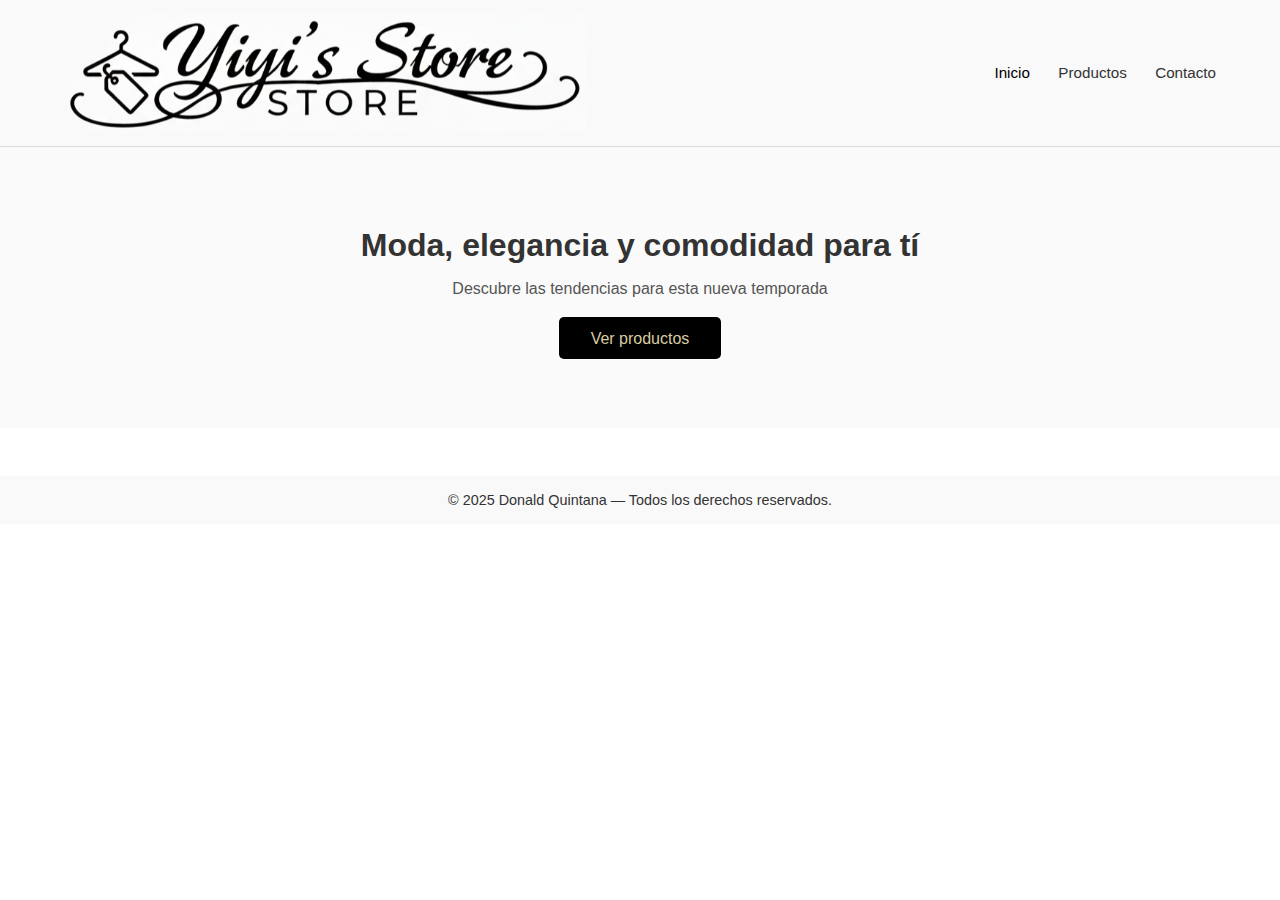
<file: index.html>
<!DOCTYPE html>
<html lang="es">
<head>
    <meta charset="UTF-8">
    <meta name="viewport" content="width=device-width, initial-scale=1.0">
    <title>Yiyi's Store</title>
    <link rel="stylesheet" href="estilos.css">
    <link rel="stylesheet" href="https://cdnjs.cloudflare.com/ajax/libs/font-awesome/6.5.0/css/all.min.css">

    <!-- Favicons para navegadores y móviles -->
    <link rel="icon" type="image/png" sizes="32x32" href="logo2.png">
    <link rel="apple-touch-icon" sizes="180x180" href="logo2.png">
    <link rel="icon" type="image/png" sizes="192x192" href="logo2.png">
</head>
<body>
    <!-- ENCABEZADO -->
    <header>
        <div class="contenedor-header">
            <div class="logo">
                <img src="logo.png" alt="Yiyi's Store">
            </div>
            <nav>
                <a href="index.html" class="activo">Inicio</a>
                <a href="productos.html">Productos</a>
                <a href="contacto.html">Contacto</a>
            </nav>
        </div>
    </header>

    <!-- SECCIÓN PRINCIPAL -->
    <section class="hero">
        <h1>Moda, elegancia y comodidad para tí</h1>
        <p>Descubre las tendencias para esta nueva temporada</p>
        <a href="productos.html" class="btn">Ver productos</a>
    </section>

    <!-- PIE DE PÁGINA -->
    <footer>
        <p>© 2025 Donald Quintana — Todos los derechos reservados.</p>
    </footer>
</body>
</html>
</file>
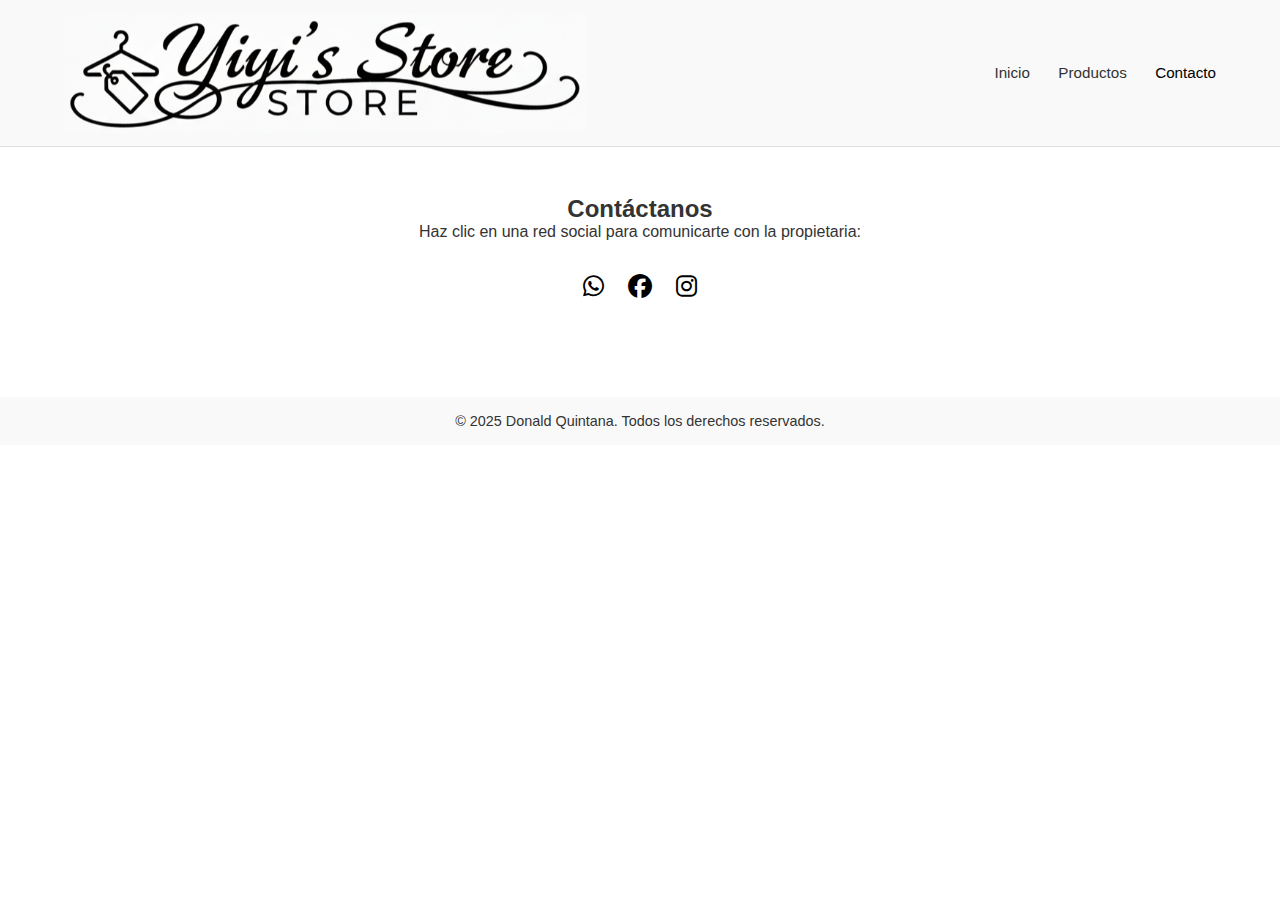
<file: contacto.html>
<!DOCTYPE html>
<html lang="es">
<head>
    <meta charset="UTF-8">
    <meta name="viewport" content="width=device-width, initial-scale=1.0">
    <title>Contacto - Yiyi's Store</title>
    <link rel="stylesheet" href="estilos.css">
    <link rel="stylesheet" href="https://cdnjs.cloudflare.com/ajax/libs/font-awesome/6.5.0/css/all.min.css">

    <!-- Favicon / Icono para navegador y dispositivos -->
    <link rel="icon" type="image/png" sizes="32x32" href="logo2.png">
    <link rel="apple-touch-icon" sizes="180x180" href="logo2.png">
    <link rel="icon" type="image/png" sizes="192x192" href="logo2.png">
</head>
<body>

    <header>
        <div class="contenedor-header">
            <div class="logo">
                <img src="logo.png" alt="Logo Yiyi's Store">
            </div>
            <nav>
                <a href="index.html">Inicio</a>
                <a href="productos.html">Productos</a>
                <a href="contacto.html" class="activo">Contacto</a>
            </nav>
        </div>
    </header>

    <main>
        <section class="contacto">
            <h2>Contáctanos</h2>
            <p>Haz clic en una red social para comunicarte con la propietaria:</p>

            <div class="redes">
                <a href="whatsapp.html" class="icono" target="_blank"><i class="fab fa-whatsapp"></i></a>
                <a href="facebook.html" class="icono" target="_blank"><i class="fab fa-facebook"></i></a>
                <a href="instagram.html" class="icono" target="_blank"><i class="fab fa-instagram"></i></a>
            </div>
        </section>
    </main>

    <footer>
        <p>&copy; 2025 Donald Quintana. Todos los derechos reservados.</p>
    </footer>

</body>
</html>
</file>
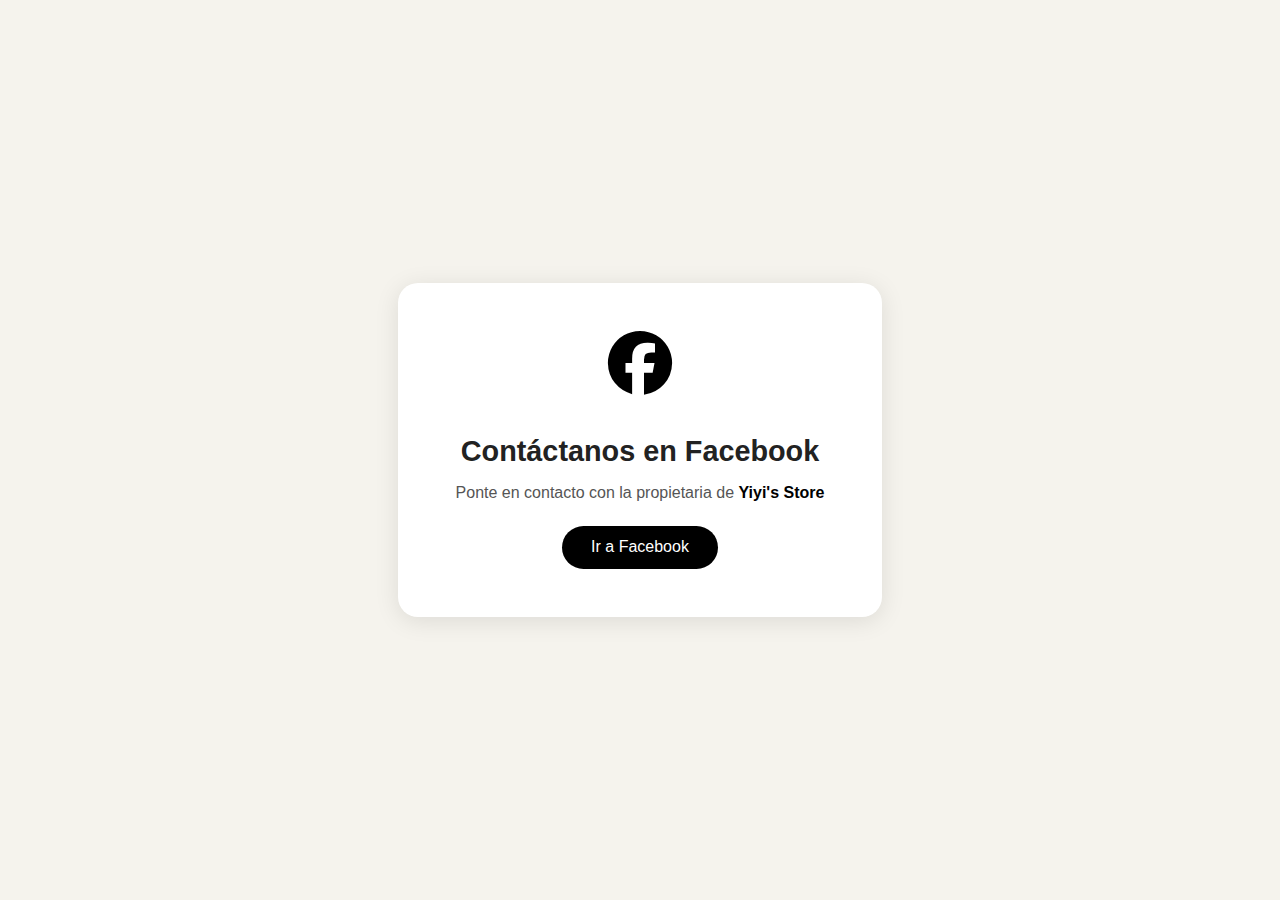
<file: facebook.html>
<!DOCTYPE html>
<html lang="es">
<head>
    <meta charset="UTF-8">
    <meta name="viewport" content="width=device-width, initial-scale=1.0">
    <title>Facebook - Yiyi's Store</title>
    <link rel="stylesheet" href="contacto.css">
    <link rel="stylesheet" href="https://cdnjs.cloudflare.com/ajax/libs/font-awesome/6.5.0/css/all.min.css">
</head>
<body class="pagina-contacto">
    <div class="info-contacto">
        <i class="fab fa-facebook"></i>
        <h2>Contáctanos en Facebook</h2>
        <p>Ponte en contacto con la propietaria de <strong>Yiyi's Store</strong></p>
        <a href="https://facebook.com/shirley.martines.96" target="_blank" class="btn-volver">Ir a Facebook</a>
    </div>
</body>
</html>
</file>
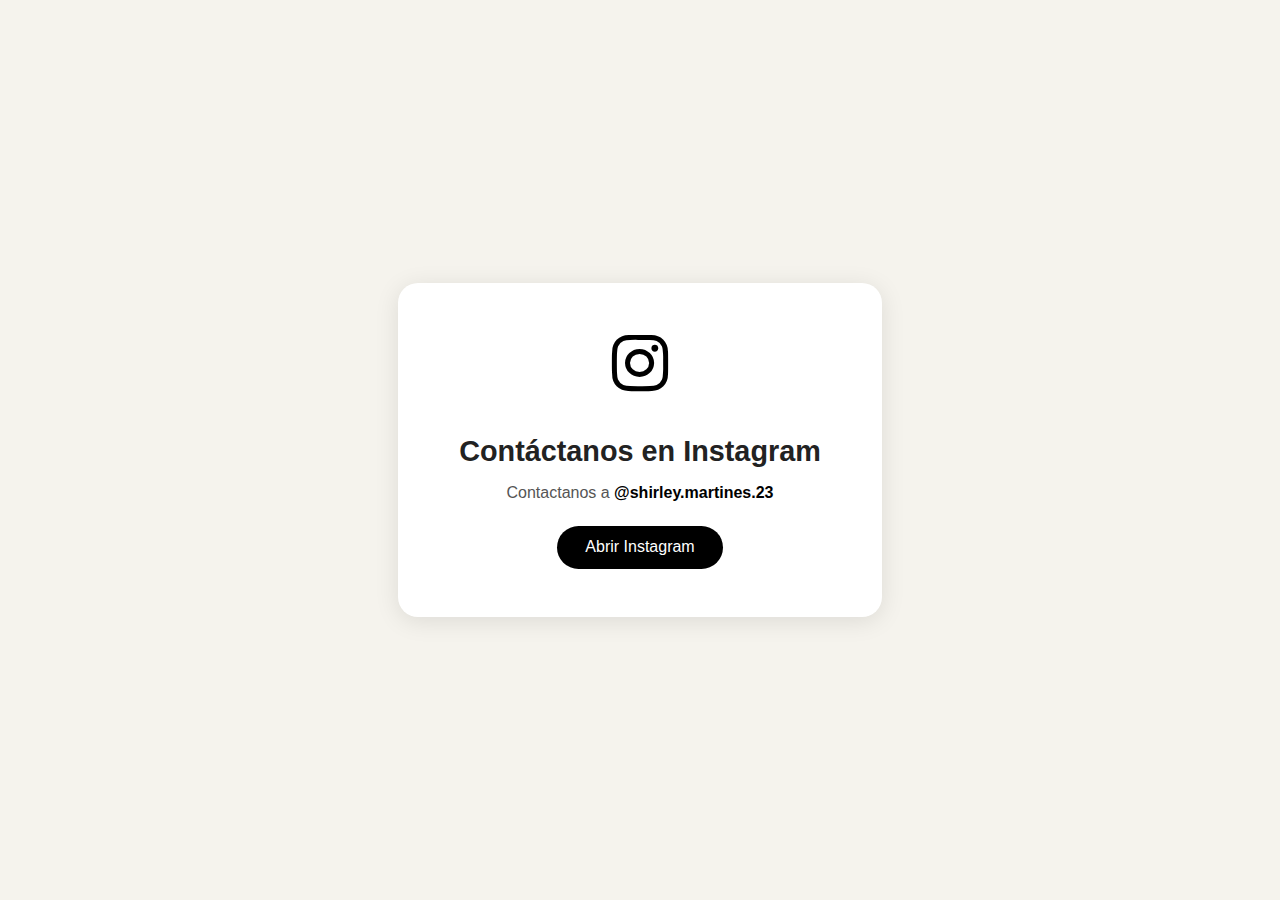
<file: instagram.html>
<!DOCTYPE html>
<html lang="es">
<head>
    <meta charset="UTF-8">
    <meta name="viewport" content="width=device-width, initial-scale=1.0">
    <title>Instagram - Yiyi's Store</title>
        <link rel="stylesheet" href="contacto.css">
    <link rel="stylesheet" href="https://cdnjs.cloudflare.com/ajax/libs/font-awesome/6.5.0/css/all.min.css">
</head>
<body class="pagina-contacto">
    <div class="info-contacto">
        <i class="fab fa-instagram"></i>
        <h2>Contáctanos en Instagram</h2>
        <p>Contactanos a <strong>@shirley.martines.23</strong></p>
        <a href="https://instagram.com/shirley.martines.23" target="_blank" class="btn-volver">Abrir Instagram</a>
    </div>
</body>
</html>
</file>
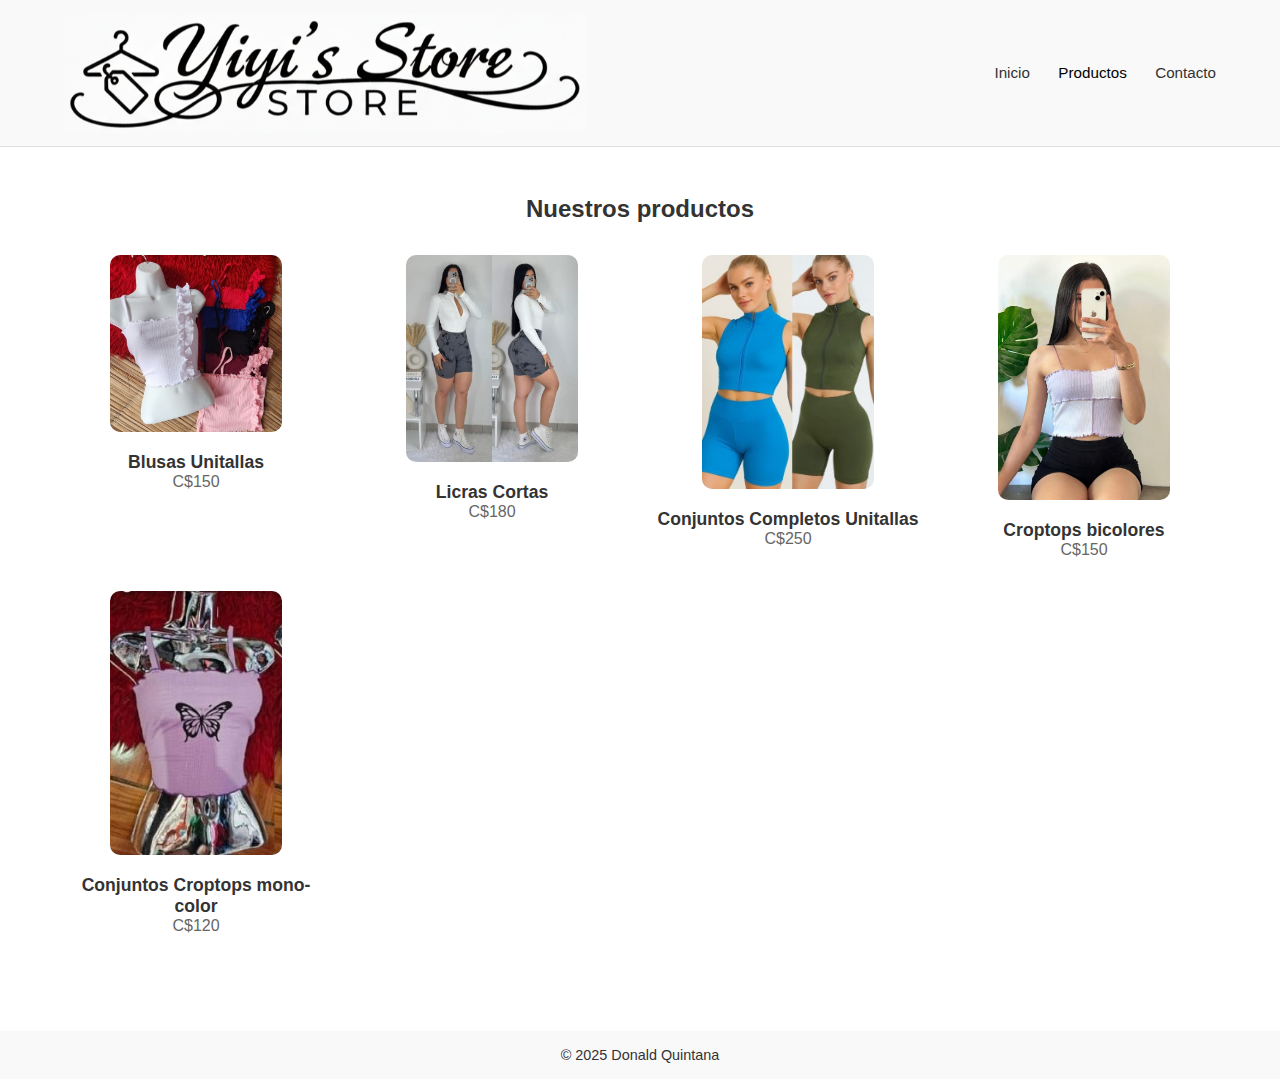
<file: productos.html>
<!DOCTYPE html>
<html lang="es">
<head>
    <meta charset="UTF-8">
    <meta name="viewport" content="width=device-width, initial-scale=1.0">
    <title>Productos | Yiyi's Store</title>
    <link rel="stylesheet" href="estilos.css">
</head>
<body>
    <header>
        <div class="contenedor-header">
            <div class="logo">
                <img src="logo.png" alt="Logo Tienda Elegante">
            
            </div>
            <nav>
                <a href="index.html">Inicio</a>
                <a href="productos.html" class="activo">Productos</a>
                <a href="contacto.html">Contacto</a>
            </nav>
        </div>
    </header>
    <section class="productos">
        <h2>Nuestros productos</h2>
        <div class="galeria">
            <div class="item">
                <img src="blusas.png" alt="Blusa de diferentes colores">
                <h3>Blusas Unitallas</h3>
                <p>C$150</p>
            </div>
            <div class="item">
                <img src="licra.png" alt="Licras cortas de colores combinados">
                <h3>Licras Cortas</h3>
                <p>C$180</p>
            </div>
            <div class="item">
                <img src="conjunto.png" alt="Conjuntos completos">
                <h3>Conjuntos Completos Unitallas</h3>
                <p>C$250</p>
            </div>
             <div class="item">
                <img src="croptops.png" alt="Croptops bicolores unitallas">
                <h3>Croptops bicolores</h3>
                <p>C$150</p>
            </div>
            <div class="item">
                <img src="croptops2.png" alt="Croptops mono-color">
                <h3>Conjuntos Croptops mono-color</h3>
                <p>C$120</p>
            </div>

            </div>
    </div>
    </section>
    <footer>
        <p>© 2025 Donald Quintana</p>
    </footer>
</body>
</html>
</file>
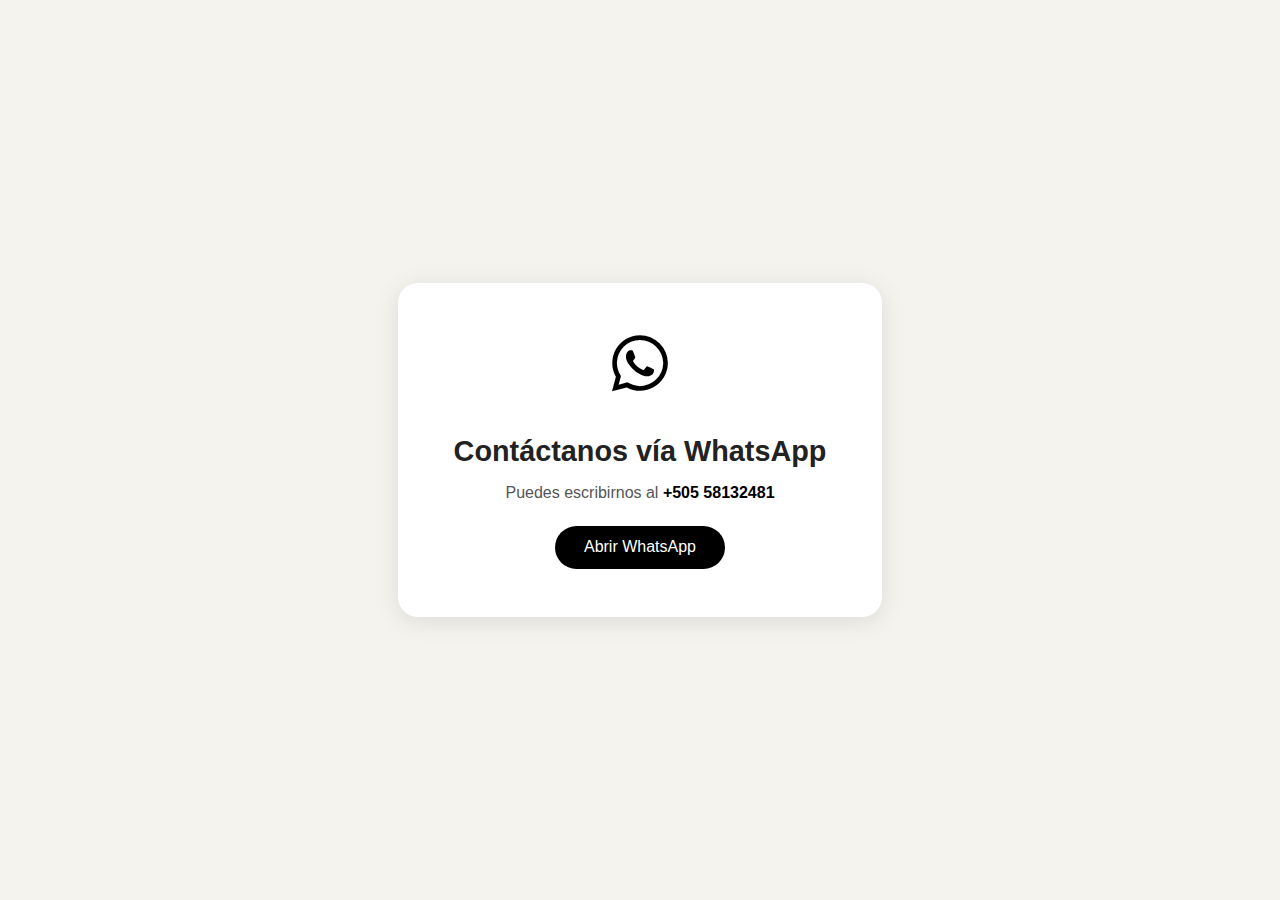
<file: whatsapp.html>
<!DOCTYPE html>
<html lang="es">
<head>
    <meta charset="UTF-8">
    <meta name="viewport" content="width=device-width, initial-scale=1.0">
    <title>Yiyi's Store</title>
    <link rel="stylesheet" href="contacto.css">
    <link rel="stylesheet" href="https://cdnjs.cloudflare.com/ajax/libs/font-awesome/6.5.0/css/all.min.css">
</head>
<body>
<body class="pagina-contacto">
    <div class="info-contacto">
        <i class="fab fa-whatsapp"></i>
        <h2>Contáctanos vía WhatsApp</h2>
        <p>Puedes escribirnos al <strong>+505 58132481</strong></p>
        <a href="https://wa.me/+50558132481" target="_blank" class="btn-volver">Abrir WhatsApp</a>
    </div>
</body>
</html>
</file>
<file: estilos.css>
* {
    margin: 0;
    padding: 0;
    box-sizing: border-box;
    font-family: "Poppins", sans-serif;
}

body {
    background-color: #fff;
    color: #333;
}

/* ====== HEADER ====== */
header {
    background-color: #f9f9f9;
    border-bottom: 1px solid #ddd;
    padding: 0.8rem 5%;
}

.contenedor-header {
    max-width: 1200px;
    margin: 0 auto;
    display: flex;
    align-items: center;
    justify-content: space-between;
}

/* Logo + texto */
.logo {
    display: flex;
    align-items: center;
    gap: 10px;
}

.logo img {
    height: 120px; /* escritorio */
    width: auto;
    max-width: 100%; /* para que no se salga en móviles */
}

/* Logo en móviles */
@media (max-width: 768px) {
    .logo img {
        height: 70px; /* tamaño más pequeño en móviles */
    }
}

.logo span {
    font-size: 1.4rem;
    font-weight: 600;
    letter-spacing: 0.5px;
    color: #222;
}

/* Menú */
/* ===== INICIO BLOQUE MENÚ RESPONSIVE ===== */

/* Menú estilo base */
nav a {
    margin-left: 1.5rem;
    text-decoration: none;
    color: #333;
    font-size: 0.95rem;
    transition: color 0.3s;
}

nav a:hover,
nav a.activo {
    color: #000;
    font-weight: 500;
}
@media (max-width: 768px) {
    .contenedor-header {
        flex-direction: column;
        align-items: center; /* centra logo + menú */
    }

    nav {
        margin-top: 0.5rem;
    }

    nav a {
        margin: 0.5rem; /* espacio uniforme entre enlaces */
        display: inline-block;
    }
}
/* ====== HERO ====== */
.hero {
    text-align: center;
    padding: 5rem 1rem;
    background-color: #fafafa;
}

.hero h1 {
    font-size: 2rem;
    margin-bottom: 1rem;
}

.hero p {
    color: #555;
    margin-bottom: 2rem;
}

.btn {
    background-color: #000;
    color: #dacca0;
    padding: 0.8rem 2rem;
    text-decoration: none;
    border-radius: 5px;
    transition: opacity 0.3s;
}

.btn:hover {
    opacity: 0.8;
}

/* ====== PRODUCTOS ====== */
.productos {
    text-align: center;
    padding: 3rem 5%;
}

.productos h2 {
    margin-bottom: 2rem;
}

.galeria {
    display: grid;
    grid-template-columns: repeat(auto-fit, minmax(250px, 1fr));
    gap: 2rem;
}

.item img {
    width: 65%;
    border-radius: 10px;
}

.item h3 {
    margin-top: 1rem;
    font-size: 1.1rem;
}

.item p {
    color: #666;
}

/* ====== CONTACTO ====== */
.contacto {
    text-align: center;
    padding: 3rem 5%;
}

form {
    max-width: 500px;
    margin: 2rem auto;
    display: flex;
    flex-direction: column;
    gap: 1rem;
}

input, textarea {
    padding: 0.8rem;
    border: 1px solid #ccc;
    border-radius: 5px;
    outline: none;
}

button {
    background-color: #000;
    color: #fff;
    border: none;
    padding: 0.8rem;
    border-radius: 5px;
    cursor: pointer;
}

button:hover {
    opacity: 0.8;
}

.redes {
    margin-top: 2rem;
}

.redes a {
    margin: 0 10px;
    font-size: 1.5rem;
    color: #000;
    text-decoration: none;
}

/* ====== FOOTER ====== */
footer {
    text-align: center;
    padding: 1rem 0;
    background-color: #f9f9f9;
    margin-top: 3rem;
    font-size: 0.9rem;
}
</file>
<file: contacto.css>
body {
    margin: 0;
    font-family: "Poppins", sans-serif;
    background-color: #f5f3ed; /* fondo hueso */
    color: #222;
    display: flex;
    justify-content: center;
    align-items: center;
    min-height: 100vh;
}

.info-contacto {
    text-align: center;
    background-color: #fff;
    border-radius: 20px;
    padding: 3rem 2rem;
    box-shadow: 0 4px 25px rgba(0,0,0,0.1);
    width: 90%;
    max-width: 420px;
}

.info-contacto i {
    font-size: 4rem;
    color: #000;
    margin-bottom: 1rem;
}

.info-contacto h2 {
    font-size: 1.8rem;
    margin-bottom: 0.5rem;
}

.info-contacto p {
    color: #555;
    margin-bottom: 1.5rem;
}

.info-contacto p strong {
    color: #000;
}

.btn-volver {
    display: inline-block;
    background-color: #000;
    color: #fff;
    text-decoration: none;
    padding: 0.8rem 1.8rem;
    border-radius: 25px;
    transition: background 0.3s ease;
}

.btn-volver:hover {
    background-color: #333;
}

/* ICONOS EN CONTACTO.HTML */
.contacto .redes {
    display: flex;
    justify-content: center;
    gap: 40px;
}

.contacto .icono {
    font-size: 3.5rem;
    color: #222;
    transition: all 0.3s ease;
}

.contacto .icono:hover {
    transform: scale(1.15);
    color: #000;
}

/* ===== RESPONSIVE ===== */
@media (max-width: 768px) {
    .info-contacto {
        padding: 2.5rem 1.5rem;
    }
}

@media (max-width: 600px) {
    .info-contacto {
        width: 95%;
        padding: 2rem 1rem;
    }

    .info-contacto i {
        font-size: 3rem;
    }

    .contacto .icono {
        font-size: 2.5rem;
    }
}
</file>
